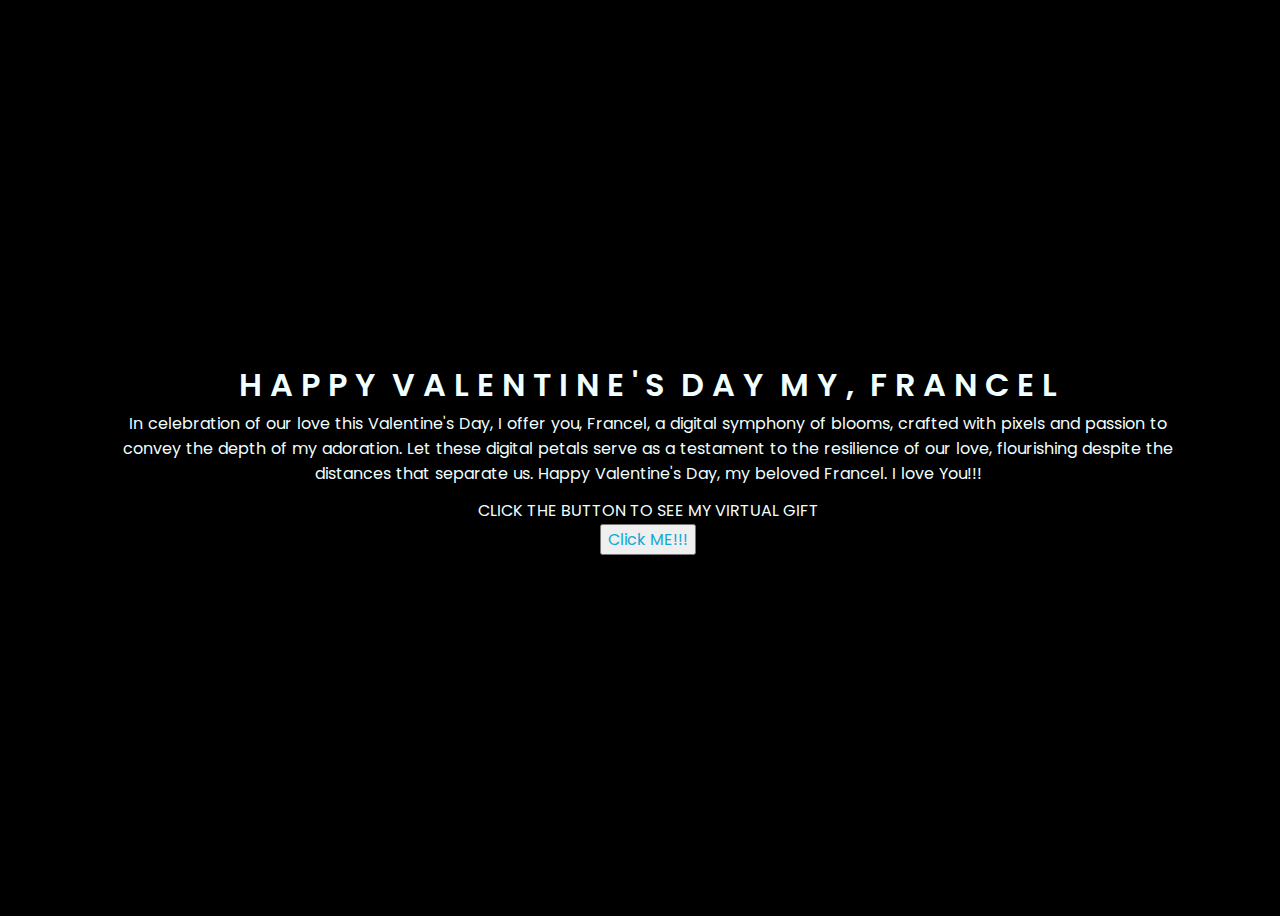
<file: index.html>
<!DOCTYPE html>
<html lang="en">
<head>
    <meta charset="UTF-8">
    <meta http-equiv="X-UA-Compatible" content="IE=edge">
    <meta name="viewport" content="width=device-width, initial-scale=1.0">
    <link rel="stylesheet" href="css/style.css">
    <link rel="icon" href="img/flowers.png" type="image/x-icon">
    <title>Special Gift</title>
</head>
<body>
    <div class="greetings">
        

        <span>H</span>
        <span>A</span>
        <span>P</span>
        <span>P</span>
        <span>Y</span>
        <span>‏‏‎</span>
        <span>V</span>
        <span>A</span>
        <span>L</span>
        <span>E</span>
        <span>N</span>
        <span>T</span>
        <span>I</span>
        <span>N</span>
        <span>E</span>
        <span>'</span>
        <span>S</span>
        <span>‏‏‎</span>
        <span>D</span>
        <span>A</span>
        <span>Y</span>
        <span>‏‏‎</span>
        <span>M</span>
        <span>Y</span>
        <span>,</span>
        <span>‏‏‎</span>
        <span>F</span>
        <span>R</span>
        <span>A</span>
        <span>N</span>
        <span>C</span>
        <span>E</span>
        <span>L</span>
    </div>
    <div class="donzi">
        <span>In celebration of our love this Valentine's Day, I offer you, Francel, a digital symphony of blooms, crafted with pixels and passion to convey the depth of my adoration. Let these digital petals serve as a testament to the resilience of our love, flourishing despite the distances that separate us. Happy Valentine's Day, my beloved Francel. I love You!!!</span>
    </div>
    <div class="description">
        <span>CLICK THE BUTTON TO SEE MY VIRTUAL GIFT </span>
    </div>
    <div class="button">
        <button>
            <a href="flower.html">Click ME!!!</a>
        </button>
        
    </div>
</body>
</html>
</file>
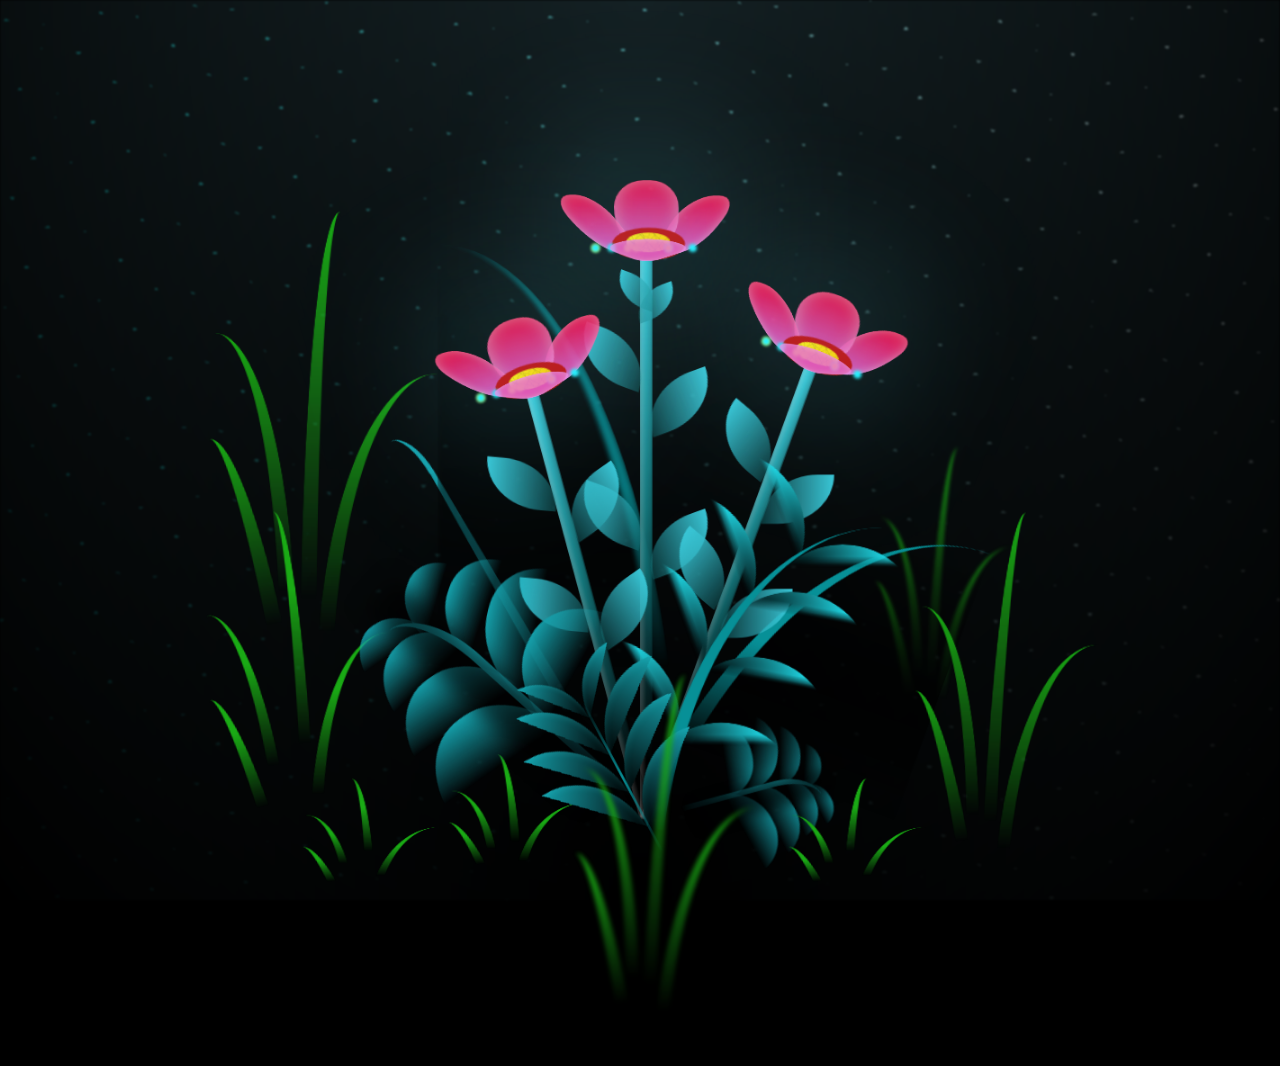
<file: flower.html>
<!DOCTYPE html>
<html lang="en">
<head>
    <meta charset="UTF-8">
    <meta http-equiv="X-UA-Compatible" content="IE=edge">
    <meta name="viewport" content="width=device-width, initial-scale=1.0">
    <link rel="stylesheet" href="css/main.css">
    <link rel="icon" href="img/flowers.png" type="image/x-icon">
    <title>Francel Pretty</title>
</head>
<body class="container">
    <div class="night"></div>
    <div class="flowers">
      <div class="flower flower--1">
        <div class="flower__leafs flower__leafs--1">
          <div class="flower__leaf flower__leaf--1"></div>
          <div class="flower__leaf flower__leaf--2"></div>
          <div class="flower__leaf flower__leaf--3"></div>
          <div class="flower__leaf flower__leaf--4"></div>
          <div class="flower__white-circle"></div>
  
          <div class="flower__light flower__light--1"></div>
          <div class="flower__light flower__light--2"></div>
          <div class="flower__light flower__light--3"></div>
          <div class="flower__light flower__light--4"></div>
          <div class="flower__light flower__light--5"></div>
          <div class="flower__light flower__light--6"></div>
          <div class="flower__light flower__light--7"></div>
          <div class="flower__light flower__light--8"></div>
  
        </div>
        <div class="flower__line">
          <div class="flower__line__leaf flower__line__leaf--1"></div>
          <div class="flower__line__leaf flower__line__leaf--2"></div>
          <div class="flower__line__leaf flower__line__leaf--3"></div>
          <div class="flower__line__leaf flower__line__leaf--4"></div>
          <div class="flower__line__leaf flower__line__leaf--5"></div>
          <div class="flower__line__leaf flower__line__leaf--6"></div>
        </div>
      </div>
  
      <div class="flower flower--2">
        <div class="flower__leafs flower__leafs--2">
          <div class="flower__leaf flower__leaf--1"></div>
          <div class="flower__leaf flower__leaf--2"></div>
          <div class="flower__leaf flower__leaf--3"></div>
          <div class="flower__leaf flower__leaf--4"></div>
          <div class="flower__white-circle"></div>
  
          <div class="flower__light flower__light--1"></div>
          <div class="flower__light flower__light--2"></div>
          <div class="flower__light flower__light--3"></div>
          <div class="flower__light flower__light--4"></div>
          <div class="flower__light flower__light--5"></div>
          <div class="flower__light flower__light--6"></div>
          <div class="flower__light flower__light--7"></div>
          <div class="flower__light flower__light--8"></div>
  
        </div>
        <div class="flower__line">
          <div class="flower__line__leaf flower__line__leaf--1"></div>
          <div class="flower__line__leaf flower__line__leaf--2"></div>
          <div class="flower__line__leaf flower__line__leaf--3"></div>
          <div class="flower__line__leaf flower__line__leaf--4"></div>
        </div>
      </div>
  
      <div class="flower flower--3">
        <div class="flower__leafs flower__leafs--3">
          <div class="flower__leaf flower__leaf--1"></div>
          <div class="flower__leaf flower__leaf--2"></div>
          <div class="flower__leaf flower__leaf--3"></div>
          <div class="flower__leaf flower__leaf--4"></div>
          <div class="flower__white-circle"></div>
  
          <div class="flower__light flower__light--1"></div>
          <div class="flower__light flower__light--2"></div>
          <div class="flower__light flower__light--3"></div>
          <div class="flower__light flower__light--4"></div>
          <div class="flower__light flower__light--5"></div>
          <div class="flower__light flower__light--6"></div>
          <div class="flower__light flower__light--7"></div>
          <div class="flower__light flower__light--8"></div>
  
        </div>
        <div class="flower__line">
          <div class="flower__line__leaf flower__line__leaf--1"></div>
          <div class="flower__line__leaf flower__line__leaf--2"></div>
          <div class="flower__line__leaf flower__line__leaf--3"></div>
          <div class="flower__line__leaf flower__line__leaf--4"></div>
        </div>
      </div>
  
      <div class="grow-ans" style="--d:1.2s">
        <div class="flower__g-long">
          <div class="flower__g-long__top"></div>
          <div class="flower__g-long__bottom"></div>
        </div>
      </div>
  
      <div class="growing-grass">
        <div class="flower__grass flower__grass--1">
          <div class="flower__grass--top"></div>
          <div class="flower__grass--bottom"></div>
          <div class="flower__grass__leaf flower__grass__leaf--1"></div>
          <div class="flower__grass__leaf flower__grass__leaf--2"></div>
          <div class="flower__grass__leaf flower__grass__leaf--3"></div>
          <div class="flower__grass__leaf flower__grass__leaf--4"></div>
          <div class="flower__grass__leaf flower__grass__leaf--5"></div>
          <div class="flower__grass__leaf flower__grass__leaf--6"></div>
          <div class="flower__grass__leaf flower__grass__leaf--7"></div>
          <div class="flower__grass__leaf flower__grass__leaf--8"></div>
          <div class="flower__grass__overlay"></div>
        </div>
      </div>
  
      <div class="growing-grass">
        <div class="flower__grass flower__grass--2">
          <div class="flower__grass--top"></div>
          <div class="flower__grass--bottom"></div>
          <div class="flower__grass__leaf flower__grass__leaf--1"></div>
          <div class="flower__grass__leaf flower__grass__leaf--2"></div>
          <div class="flower__grass__leaf flower__grass__leaf--3"></div>
          <div class="flower__grass__leaf flower__grass__leaf--4"></div>
          <div class="flower__grass__leaf flower__grass__leaf--5"></div>
          <div class="flower__grass__leaf flower__grass__leaf--6"></div>
          <div class="flower__grass__leaf flower__grass__leaf--7"></div>
          <div class="flower__grass__leaf flower__grass__leaf--8"></div>
          <div class="flower__grass__overlay"></div>
        </div>
      </div>
  
      <div class="grow-ans" style="--d:2.4s">
        <div class="flower__g-right flower__g-right--1">
          <div class="leaf"></div>
        </div>
      </div>
  
      <div class="grow-ans" style="--d:2.8s">
        <div class="flower__g-right flower__g-right--2">
          <div class="leaf"></div>
        </div>
      </div>
  
      <div class="grow-ans" style="--d:2.8s">
        <div class="flower__g-front">
          <div class="flower__g-front__leaf-wrapper flower__g-front__leaf-wrapper--1">
            <div class="flower__g-front__leaf"></div>
          </div>
          <div class="flower__g-front__leaf-wrapper flower__g-front__leaf-wrapper--2">
            <div class="flower__g-front__leaf"></div>
          </div>
          <div class="flower__g-front__leaf-wrapper flower__g-front__leaf-wrapper--3">
            <div class="flower__g-front__leaf"></div>
          </div>
          <div class="flower__g-front__leaf-wrapper flower__g-front__leaf-wrapper--4">
            <div class="flower__g-front__leaf"></div>
          </div>
          <div class="flower__g-front__leaf-wrapper flower__g-front__leaf-wrapper--5">
            <div class="flower__g-front__leaf"></div>
          </div>
          <div class="flower__g-front__leaf-wrapper flower__g-front__leaf-wrapper--6">
            <div class="flower__g-front__leaf"></div>
          </div>
          <div class="flower__g-front__leaf-wrapper flower__g-front__leaf-wrapper--7">
            <div class="flower__g-front__leaf"></div>
          </div>
          <div class="flower__g-front__leaf-wrapper flower__g-front__leaf-wrapper--8">
            <div class="flower__g-front__leaf"></div>
          </div>
          <div class="flower__g-front__line"></div>
        </div>
      </div>
  
      <div class="grow-ans" style="--d:3.2s">
        <div class="flower__g-fr">
          <div class="leaf"></div>
          <div class="flower__g-fr__leaf flower__g-fr__leaf--1"></div>
          <div class="flower__g-fr__leaf flower__g-fr__leaf--2"></div>
          <div class="flower__g-fr__leaf flower__g-fr__leaf--3"></div>
          <div class="flower__g-fr__leaf flower__g-fr__leaf--4"></div>
          <div class="flower__g-fr__leaf flower__g-fr__leaf--5"></div>
          <div class="flower__g-fr__leaf flower__g-fr__leaf--6"></div>
          <div class="flower__g-fr__leaf flower__g-fr__leaf--7"></div>
          <div class="flower__g-fr__leaf flower__g-fr__leaf--8"></div>
        </div>
      </div>
  
      <div class="long-g long-g--0">
        <div class="grow-ans" style="--d:3s">
          <div class="leaf leaf--0"></div>
        </div>
        <div class="grow-ans" style="--d:2.2s">
          <div class="leaf leaf--1"></div>
        </div>
        <div class="grow-ans" style="--d:3.4s">
          <div class="leaf leaf--2"></div>
        </div>
        <div class="grow-ans" style="--d:3.6s">
          <div class="leaf leaf--3"></div>
        </div>
      </div>
  
      <div class="long-g long-g--1">
        <div class="grow-ans" style="--d:3.6s">
          <div class="leaf leaf--0"></div>
        </div>
        <div class="grow-ans" style="--d:3.8s">
          <div class="leaf leaf--1"></div>
        </div>
        <div class="grow-ans" style="--d:4s">
          <div class="leaf leaf--2"></div>
        </div>
        <div class="grow-ans" style="--d:4.2s">
          <div class="leaf leaf--3"></div>
        </div>
      </div>
  
      <div class="long-g long-g--2">
        <div class="grow-ans" style="--d:4s">
          <div class="leaf leaf--0"></div>
        </div>
        <div class="grow-ans" style="--d:4.2s">
          <div class="leaf leaf--1"></div>
        </div>
        <div class="grow-ans" style="--d:4.4s">
          <div class="leaf leaf--2"></div>
        </div>
        <div class="grow-ans" style="--d:4.6s">
          <div class="leaf leaf--3"></div>
        </div>
      </div>
  
      <div class="long-g long-g--3">
        <div class="grow-ans" style="--d:4s">
          <div class="leaf leaf--0"></div>
        </div>
        <div class="grow-ans" style="--d:4.2s">
          <div class="leaf leaf--1"></div>
        </div>
        <div class="grow-ans" style="--d:3s">
          <div class="leaf leaf--2"></div>
        </div>
        <div class="grow-ans" style="--d:3.6s">
          <div class="leaf leaf--3"></div>
        </div>
      </div>
  
      <div class="long-g long-g--4">
        <div class="grow-ans" style="--d:4s">
          <div class="leaf leaf--0"></div>
        </div>
        <div class="grow-ans" style="--d:4.2s">
          <div class="leaf leaf--1"></div>
        </div>
        <div class="grow-ans" style="--d:3s">
          <div class="leaf leaf--2"></div>
        </div>
        <div class="grow-ans" style="--d:3.6s">
          <div class="leaf leaf--3"></div>
        </div>
      </div>
  
      <div class="long-g long-g--5">
        <div class="grow-ans" style="--d:4s">
          <div class="leaf leaf--0"></div>
        </div>
        <div class="grow-ans" style="--d:4.2s">
          <div class="leaf leaf--1"></div>
        </div>
        <div class="grow-ans" style="--d:3s">
          <div class="leaf leaf--2"></div>
        </div>
        <div class="grow-ans" style="--d:3.6s">
          <div class="leaf leaf--3"></div>
        </div>
      </div>
  
      <div class="long-g long-g--6">
        <div class="grow-ans" style="--d:4.2s">
          <div class="leaf leaf--0"></div>
        </div>
        <div class="grow-ans" style="--d:4.4s">
          <div class="leaf leaf--1"></div>
        </div>
        <div class="grow-ans" style="--d:4.6s">
          <div class="leaf leaf--2"></div>
        </div>
        <div class="grow-ans" style="--d:4.8s">
          <div class="leaf leaf--3"></div>
        </div>
      </div>
  
      <div class="long-g long-g--7">
        <div class="grow-ans" style="--d:3s">
          <div class="leaf leaf--0"></div>
        </div>
        <div class="grow-ans" style="--d:3.2s">
          <div class="leaf leaf--1"></div>
        </div>
        <div class="grow-ans" style="--d:3.5s">
          <div class="leaf leaf--2"></div>
        </div>
        <div class="grow-ans" style="--d:3.6s">
          <div class="leaf leaf--3"></div>



        </div>
      </div>
    </div>
    <script src="main.js"></script>
  </body>
</html>
</file>
<file: css/style.css>
@import url('https://fonts.googleapis.com/css2?family=Poppins:ital,wght@0,500;1,900&display=swap');
*{
    font-family: 'Poppins',cursive;
}
body{
    color: azure;
    width: 100%;
    height: 100vh;
    display: flex;
    flex-direction: column;
    align-items: center;
    justify-content: center;
    background-color: black;
}
.greetings{
    font-size: 2rem;
    font-weight: 600;
}
.greetings > span{
    animation: glow 4s ease-in-out infinite;
}
@keyframes glow{
    0%, 100%{
        color: #fff;
        text-shadow: 0 0 12px #e288aa, 0 0 50px #923874, 0 0 100px #db00a4;
    }
    40%{
        color: #111;
        text-shadow: none;
    }
}
.greetings > span:nth-child(1){
    animation-delay: .7s ;
}
.greetings > span:nth-child(2){
    animation-delay: .7s ;
}
.greetings > span:nth-child(3){
    animation-delay: .7s ;
}
.greetings > span:nth-child(4){
    animation-delay: .7s;
}
.greetings > span:nth-child(5){
    animation-delay: .7s;
}
.greetings > span:nth-child(6){
    animation-delay: .7s ;
}
.greetings > span:nth-child(7){
    animation-delay: .7s ;
}
.greetings > span:nth-child(8){
    animation-delay: .7s ;
}
.greetings > span:nth-child(9){
    animation-delay: .7s ;
}
.greetings > span:nth-child(10){
    animation-delay: .7s ;
}
.greetings > span:nth-child(11){
    animation-delay: .7s ;
}
.greetings > span:nth-child(12){
    animation-delay: .7s ;
}
.greetings > span:nth-child(13){
    animation-delay: .7s ;
}
.greetings > span:nth-child(14){
    animation-delay: .7s ;
}
.greetings > span:nth-child(15){
    animation-delay: .7s ;
}
.greetings > span:nth-child(16){
    animation-delay: .7s ;
}
.greetings > span:nth-child(17){
    animation-delay: .7s ;
}
.greetings > span:nth-child(18){
    animation-delay: .7s ;
}
.greetings > span:nth-child(19){
    animation-delay: .7s ;
}
.greetings > span:nth-child(20){
    animation-delay: .7s ;
}
.greetings > span:nth-child(21){
    animation-delay: .7s ;
}
.greetings > span:nth-child(22){
    animation-delay: .7s ;
}
.greetings > span:nth-child(23){
    animation-delay: .7s ;
}
.greetings > span:nth-child(24){
    animation-delay: .7s ;
}
.greetings > span:nth-child(25){
    animation-delay: .7s ;
}
.greetings > span:nth-child(26){
    animation-delay: .7s ;
}
.greetings > span:nth-child(27){
    animation-delay: .7s ;
}
.greetings > span:nth-child(28){
    animation-delay: .7s ;
}
.greetings > span:nth-child(29){
    animation-delay: .7s ;
}
.greetings > span:nth-child(30){
    animation-delay: .7s ;
}
.greetings > span:nth-child(31){
    animation-delay: .7s ;
}
.greetings > span:nth-child(32){
    animation-delay: .7s ;
}
.greetings > span:nth-child(33){
    animation-delay: .7s ;
}
.greetings > span:nth-child(34){
    animation-delay: .7s ;
}
.greetings > span:nth-child(35){
    animation-delay: .7s ;
}
.greetings > span:nth-child(36){
    animation-delay: .7s ;
}
.greetings > span:nth-child(37){
    animation-delay: .7s ;
}
.greetings > span:nth-child(38){
    animation-delay: .7s ;
}
.donzi{
    font-size: 1rem;
    text-align: center;
    word-spacing: 1px;
    margin-left: 100px;
    margin-right: 100px;
    margin-top: 2px;
    margin-bottom: 2px;
}
.description{
    font-size: 1rem;
    margin-top: 10px;
    margin-bottom: 1px;
}


.button a{
    text-decoration: none;
    font-size: 1rem;
    color: rgb(18, 168, 214);
}

@media screen and (max-width:574px){
    .greetings{
        display: block;
        font-size: 1.8rem;
        font-weight: 600;
        text-align: center;
    }
    .description{
        font-size: 10px;
    }

    .button a{
        font-size: 20px;
    }
    .button {
      margin: 5px 4px 6px 5px;
    }
}
</file>
<file: css/main.css>
*,
*::after,
*::before {
  padding: 0;
  margin: 0;
  box-sizing: border-box;
}

:root {
  --dark-color: #000;
}

body {
  display: flex;
  align-items: flex-end;
  justify-content: center;
  min-height: 100vh;
  background-color: var(--dark-color);
  overflow: hidden;
  perspective: 1000px;
}

.night {
  position: fixed;
  left: 50%;
  top: 0;
  transform: translateX(-50%);
  width: 100%;
  height: 100%;
  filter: blur(0.1vmin);
  background-image: radial-gradient(ellipse at top, transparent 0%, var(--dark-color)), radial-gradient(ellipse at bottom, var(--dark-color), rgba(145, 233, 255, 0.2)), repeating-linear-gradient(220deg, rgb(0, 0, 0) 0px, rgb(0, 0, 0) 19px, transparent 19px, transparent 22px), repeating-linear-gradient(189deg, rgb(0, 0, 0) 0px, rgb(0, 0, 0) 19px, transparent 19px, transparent 22px), repeating-linear-gradient(148deg, rgb(0, 0, 0) 0px, rgb(0, 0, 0) 19px, transparent 19px, transparent 22px), linear-gradient(90deg, rgb(0, 255, 250), rgb(240, 240, 240));
}

.flowers {
  position: relative;
  transform: scale(0.9);
}

.flower {
  position: absolute;
  bottom: 10vmin;
  transform-origin: bottom center;
  z-index: 10;
  --fl-speed: 0.3s;
}
.flower--1 {
  -webkit-animation: moving-flower-1 4s linear infinite;
          animation: moving-flower-1 4s linear infinite;
}
.flower--1 .flower__line {
  height: 70vmin;
  -webkit-animation-delay: 0.3s;
          animation-delay: 0.3s;
}
.flower--1 .flower__line__leaf--1 {
  -webkit-animation: blooming-leaf-right var(--fl-speed) 1.6s backwards;
          animation: blooming-leaf-right var(--fl-speed) 1.6s backwards;
}
.flower--1 .flower__line__leaf--2 {
  -webkit-animation: blooming-leaf-right var(--fl-speed) 1.4s backwards;
          animation: blooming-leaf-right var(--fl-speed) 1.4s backwards;
}
.flower--1 .flower__line__leaf--3 {
  -webkit-animation: blooming-leaf-left var(--fl-speed) 1.2s backwards;
          animation: blooming-leaf-left var(--fl-speed) 1.2s backwards;
}
.flower--1 .flower__line__leaf--4 {
  -webkit-animation: blooming-leaf-left var(--fl-speed) 1s backwards;
          animation: blooming-leaf-left var(--fl-speed) 1s backwards;
}
.flower--1 .flower__line__leaf--5 {
  -webkit-animation: blooming-leaf-right var(--fl-speed) 1.8s backwards;
          animation: blooming-leaf-right var(--fl-speed) 1.8s backwards;
}
.flower--1 .flower__line__leaf--6 {
  -webkit-animation: blooming-leaf-left var(--fl-speed) 2s backwards;
          animation: blooming-leaf-left var(--fl-speed) 2s backwards;
}
.flower--2 {
  left: 50%;
  transform: rotate(20deg);
  -webkit-animation: moving-flower-2 4s linear infinite;
          animation: moving-flower-2 4s linear infinite;
}
.flower--2 .flower__line {
  height: 60vmin;
  -webkit-animation-delay: 0.6s;
          animation-delay: 0.6s;
}
.flower--2 .flower__line__leaf--1 {
  -webkit-animation: blooming-leaf-right var(--fl-speed) 1.9s backwards;
          animation: blooming-leaf-right var(--fl-speed) 1.9s backwards;
}
.flower--2 .flower__line__leaf--2 {
  -webkit-animation: blooming-leaf-right var(--fl-speed) 1.7s backwards;
          animation: blooming-leaf-right var(--fl-speed) 1.7s backwards;
}
.flower--2 .flower__line__leaf--3 {
  -webkit-animation: blooming-leaf-left var(--fl-speed) 1.5s backwards;
          animation: blooming-leaf-left var(--fl-speed) 1.5s backwards;
}
.flower--2 .flower__line__leaf--4 {
  -webkit-animation: blooming-leaf-left var(--fl-speed) 1.3s backwards;
          animation: blooming-leaf-left var(--fl-speed) 1.3s backwards;
}
.flower--3 {
  left: 50%;
  transform: rotate(-15deg);
  -webkit-animation: moving-flower-3 4s linear infinite;
          animation: moving-flower-3 4s linear infinite;
}
.flower--3 .flower__line {
  -webkit-animation-delay: 0.9s;
          animation-delay: 0.9s;
}
.flower--3 .flower__line__leaf--1 {
  -webkit-animation: blooming-leaf-right var(--fl-speed) 2.5s backwards;
          animation: blooming-leaf-right var(--fl-speed) 2.5s backwards;
}
.flower--3 .flower__line__leaf--2 {
  -webkit-animation: blooming-leaf-right var(--fl-speed) 2.3s backwards;
          animation: blooming-leaf-right var(--fl-speed) 2.3s backwards;
}
.flower--3 .flower__line__leaf--3 {
  -webkit-animation: blooming-leaf-left var(--fl-speed) 2.1s backwards;
          animation: blooming-leaf-left var(--fl-speed) 2.1s backwards;
}
.flower--3 .flower__line__leaf--4 {
  -webkit-animation: blooming-leaf-left var(--fl-speed) 1.9s backwards;
          animation: blooming-leaf-left var(--fl-speed) 1.9s backwards;
}
.flower__leafs {
  position: relative;
  -webkit-animation: blooming-flower 2s backwards;
          animation: blooming-flower 2s backwards;
}
.flower__leafs--1 {
  -webkit-animation-delay: 1.1s;
          animation-delay: 1.1s;
}
.flower__leafs--2 {
  -webkit-animation-delay: 1.4s;
          animation-delay: 1.4s;
}
.flower__leafs--3 {
  -webkit-animation-delay: 1.7s;
          animation-delay: 1.7s;
}
.flower__leafs::after {
  content: "";
  position: absolute;
  left: 0;
  top: 0;
  transform: translate(-50%, -100%);
  width: 8vmin;
  height: 8vmin;
  background-color: #6bf0ff;
  filter: blur(10vmin);
}
.flower__leaf {
  position: absolute;
  bottom: 0;
  left: 50%;
  width: 8vmin;
  height: 11vmin;
  border-radius: 51% 49% 47% 53%/44% 45% 55% 69%;
  background-color: #78e7d1;
  background-image: linear-gradient(to top, #e666db, #ff0141);
  transform-origin: bottom center;
  opacity: 0.9;
  box-shadow: inset 0 0 2vmin rgba(255, 255, 255, 0.5);
}
.flower__leaf--1 {
  transform: translate(-10%, 1%) rotateY(40deg) rotateX(-50deg);
}
.flower__leaf--2 {
  transform: translate(-50%, -4%) rotateX(40deg);
}
.flower__leaf--3 {
  transform: translate(-90%, 0%) rotateY(45deg) rotateX(50deg);
}
.flower__leaf--4 {
  width: 8vmin;
  height: 8vmin;
  transform-origin: bottom left;
  border-radius: 4vmin 10vmin 4vmin 4vmin;
  transform: translate(0%, 18%) rotateX(70deg) rotate(-43deg);
  background-image: linear-gradient(to top, #e666db, #e666db);
  z-index: 1;
  opacity: 0.8;
}
.flower__white-circle {
  position: absolute;
  left: -3.5vmin;
  top: -3vmin;
  width: 9vmin;
  height: 4vmin;
  border-radius: 50%;
  background-color: #c20a0a;
}
.flower__white-circle::after {
  content: "";
  position: absolute;
  left: 50%;
  top: 45%;
  transform: translate(-50%, -50%);
  width: 60%;
  height: 60%;
  border-radius: inherit;
  background-image: repeating-linear-gradient(135deg, rgba(0, 0, 0, 0.03) 0px, rgba(0, 0, 0, 0.03) 1px, transparent 1px, transparent 12px), repeating-linear-gradient(45deg, rgba(0, 0, 0, 0.03) 0px, rgba(0, 0, 0, 0.03) 1px, transparent 1px, transparent 12px), repeating-linear-gradient(67.5deg, rgba(0, 0, 0, 0.03) 0px, rgba(0, 0, 0, 0.03) 1px, transparent 1px, transparent 12px), repeating-linear-gradient(135deg, rgba(0, 0, 0, 0.03) 0px, rgba(0, 0, 0, 0.03) 1px, transparent 1px, transparent 12px), repeating-linear-gradient(45deg, rgba(0, 0, 0, 0.03) 0px, rgba(0, 0, 0, 0.03) 1px, transparent 1px, transparent 12px), repeating-linear-gradient(112.5deg, rgba(0, 0, 0, 0.03) 0px, rgba(0, 0, 0, 0.03) 1px, transparent 1px, transparent 12px), repeating-linear-gradient(112.5deg, rgba(0, 0, 0, 0.03) 0px, rgba(0, 0, 0, 0.03) 1px, transparent 1px, transparent 12px), repeating-linear-gradient(45deg, rgba(0, 0, 0, 0.03) 0px, rgba(0, 0, 0, 0.03) 1px, transparent 1px, transparent 12px), repeating-linear-gradient(22.5deg, rgba(0, 0, 0, 0.03) 0px, rgba(0, 0, 0, 0.03) 1px, transparent 1px, transparent 12px), repeating-linear-gradient(45deg, rgba(0, 0, 0, 0.03) 0px, rgba(0, 0, 0, 0.03) 1px, transparent 1px, transparent 12px), repeating-linear-gradient(22.5deg, rgba(0, 0, 0, 0.03) 0px, rgba(0, 0, 0, 0.03) 1px, transparent 1px, transparent 12px), repeating-linear-gradient(135deg, rgba(0, 0, 0, 0.03) 0px, rgba(0, 0, 0, 0.03) 1px, transparent 1px, transparent 12px), repeating-linear-gradient(157.5deg, rgba(0, 0, 0, 0.03) 0px, rgba(0, 0, 0, 0.03) 1px, transparent 1px, transparent 12px), repeating-linear-gradient(67.5deg, rgba(0, 0, 0, 0.03) 0px, rgba(0, 0, 0, 0.03) 1px, transparent 1px, transparent 12px), repeating-linear-gradient(67.5deg, rgba(0, 0, 0, 0.03) 0px, rgba(0, 0, 0, 0.03) 1px, transparent 1px, transparent 12px), linear-gradient(90deg, rgb(255, 235, 18), rgb(255, 206, 0));
}
.flower__line {
  height: 55vmin;
  width: 1.5vmin;
  background-image: linear-gradient(to left, rgba(0, 0, 0, 0.2), transparent, rgba(255, 255, 255, 0.2)), linear-gradient(to top, transparent 10%, #14757a, #39c6d6);
  box-shadow: inset 0 0 2px rgba(0, 0, 0, 0.5);
  -webkit-animation: grow-flower-tree 4s backwards;
          animation: grow-flower-tree 4s backwards;
}
.flower__line__leaf {
  --w: 7vmin;
  --h: calc(var(--w) + 2vmin);
  position: absolute;
  top: 20%;
  left: 90%;
  width: var(--w);
  height: var(--h);
  border-top-right-radius: var(--h);
  border-bottom-left-radius: var(--h);
  background-image: linear-gradient(to top, rgba(20, 117, 122, 0.4), #39c6d6);
}
.flower__line__leaf--1 {
  transform: rotate(70deg) rotateY(30deg);
}
.flower__line__leaf--2 {
  top: 45%;
  transform: rotate(70deg) rotateY(30deg);
}
.flower__line__leaf--3, .flower__line__leaf--4, .flower__line__leaf--6 {
  border-top-right-radius: 0;
  border-bottom-left-radius: 0;
  border-top-left-radius: var(--h);
  border-bottom-right-radius: var(--h);
  left: -460%;
  top: 12%;
  transform: rotate(-70deg) rotateY(30deg);
}
.flower__line__leaf--4 {
  top: 40%;
}
.flower__line__leaf--5 {
  top: 0;
  transform-origin: left;
  transform: rotate(70deg) rotateY(30deg) scale(0.6);
}
.flower__line__leaf--6 {
  top: -2%;
  left: -450%;
  transform-origin: right;
  transform: rotate(-70deg) rotateY(30deg) scale(0.6);
}
.flower__light {
  position: absolute;
  bottom: 0vmin;
  width: 1vmin;
  height: 1vmin;
  background-color: rgb(255, 251, 0);
  border-radius: 50%;
  filter: blur(0.2vmin);
  -webkit-animation: light-ans 4s linear infinite backwards;
          animation: light-ans 4s linear infinite backwards;
}
.flower__light:nth-child(odd) {
  background-color: #23f0ff;
}
.flower__light--1 {
  left: -2vmin;
  -webkit-animation-delay: 1s;
          animation-delay: 1s;
}
.flower__light--2 {
  left: 3vmin;
  -webkit-animation-delay: 0.5s;
          animation-delay: 0.5s;
}
.flower__light--3 {
  left: -6vmin;
  -webkit-animation-delay: 0.3s;
          animation-delay: 0.3s;
}
.flower__light--4 {
  left: 6vmin;
  -webkit-animation-delay: 0.9s;
          animation-delay: 0.9s;
}
.flower__light--5 {
  left: -1vmin;
  -webkit-animation-delay: 1.5s;
          animation-delay: 1.5s;
}
.flower__light--6 {
  left: -4vmin;
  -webkit-animation-delay: 3s;
          animation-delay: 3s;
}
.flower__light--7 {
  left: 3vmin;
  -webkit-animation-delay: 2s;
          animation-delay: 2s;
}
.flower__light--8 {
  left: -6vmin;
  -webkit-animation-delay: 3.5s;
          animation-delay: 3.5s;
}
.flower__grass {
  --c: #159faa;
  --line-w: 1.5vmin;
  position: absolute;
  bottom: 12vmin;
  left: -7vmin;
  display: flex;
  flex-direction: column;
  align-items: flex-end;
  z-index: 20;
  transform-origin: bottom center;
  transform: rotate(-48deg) rotateY(40deg);
}
.flower__grass--1 {
  -webkit-animation: moving-grass 2s linear infinite;
          animation: moving-grass 2s linear infinite;
}
.flower__grass--2 {
  left: 2vmin;
  bottom: 10vmin;
  transform: scale(0.5) rotate(75deg) rotateX(10deg) rotateY(-200deg);
  opacity: 0.8;
  z-index: 0;
  -webkit-animation: moving-grass--2 1.5s linear infinite;
          animation: moving-grass--2 1.5s linear infinite;
}
.flower__grass--top {
  width: 7vmin;
  height: 10vmin;
  border-top-right-radius: 100%;
  border-right: var(--line-w) solid var(--c);
  transform-origin: bottom center;
  transform: rotate(-2deg);
}
.flower__grass--bottom {
  margin-top: -2px;
  width: var(--line-w);
  height: 25vmin;
  background-image: linear-gradient(to top, transparent, var(--c));
}
.flower__grass__leaf {
  --size: 10vmin;
  position: absolute;
  width: calc(var(--size) * 2.1);
  height: var(--size);
  border-top-left-radius: var(--size);
  border-top-right-radius: var(--size);
  background-image: linear-gradient(to top, transparent, transparent 30%, var(--c));
  z-index: 100;
}
.flower__grass__leaf--1 {
  top: -6%;
  left: 30%;
  --size: 6vmin;
  transform: rotate(-20deg);
  -webkit-animation: growing-grass-ans--1 2s 2.6s backwards;
          animation: growing-grass-ans--1 2s 2.6s backwards;
}
@-webkit-keyframes growing-grass-ans--1 {
  0% {
    transform-origin: bottom left;
    transform: rotate(-20deg) scale(0);
  }
}
@keyframes growing-grass-ans--1 {
  0% {
    transform-origin: bottom left;
    transform: rotate(-20deg) scale(0);
  }
}
.flower__grass__leaf--2 {
  top: -5%;
  left: -110%;
  --size: 6vmin;
  transform: rotate(10deg);
  -webkit-animation: growing-grass-ans--2 2s 2.4s linear backwards;
          animation: growing-grass-ans--2 2s 2.4s linear backwards;
}
@-webkit-keyframes growing-grass-ans--2 {
  0% {
    transform-origin: bottom right;
    transform: rotate(10deg) scale(0);
  }
}
@keyframes growing-grass-ans--2 {
  0% {
    transform-origin: bottom right;
    transform: rotate(10deg) scale(0);
  }
}
.flower__grass__leaf--3 {
  top: 5%;
  left: 60%;
  --size: 8vmin;
  transform: rotate(-18deg) rotateX(-20deg);
  -webkit-animation: growing-grass-ans--3 2s 2.2s linear backwards;
          animation: growing-grass-ans--3 2s 2.2s linear backwards;
}
@-webkit-keyframes growing-grass-ans--3 {
  0% {
    transform-origin: bottom left;
    transform: rotate(-18deg) rotateX(-20deg) scale(0);
  }
}
@keyframes growing-grass-ans--3 {
  0% {
    transform-origin: bottom left;
    transform: rotate(-18deg) rotateX(-20deg) scale(0);
  }
}
.flower__grass__leaf--4 {
  top: 6%;
  left: -135%;
  --size: 8vmin;
  transform: rotate(2deg);
  -webkit-animation: growing-grass-ans--4 2s 2s linear backwards;
          animation: growing-grass-ans--4 2s 2s linear backwards;
}
@-webkit-keyframes growing-grass-ans--4 {
  0% {
    transform-origin: bottom right;
    transform: rotate(2deg) scale(0);
  }
}
@keyframes growing-grass-ans--4 {
  0% {
    transform-origin: bottom right;
    transform: rotate(2deg) scale(0);
  }
}
.flower__grass__leaf--5 {
  top: 20%;
  left: 60%;
  --size: 10vmin;
  transform: rotate(-24deg) rotateX(-20deg);
  -webkit-animation: growing-grass-ans--5 2s 1.8s linear backwards;
          animation: growing-grass-ans--5 2s 1.8s linear backwards;
}
@-webkit-keyframes growing-grass-ans--5 {
  0% {
    transform-origin: bottom left;
    transform: rotate(-24deg) rotateX(-20deg) scale(0);
  }
}
@keyframes growing-grass-ans--5 {
  0% {
    transform-origin: bottom left;
    transform: rotate(-24deg) rotateX(-20deg) scale(0);
  }
}
.flower__grass__leaf--6 {
  top: 22%;
  left: -180%;
  --size: 10vmin;
  transform: rotate(10deg);
  -webkit-animation: growing-grass-ans--6 2s 1.6s linear backwards;
          animation: growing-grass-ans--6 2s 1.6s linear backwards;
}
@-webkit-keyframes growing-grass-ans--6 {
  0% {
    transform-origin: bottom right;
    transform: rotate(10deg) scale(0);
  }
}
@keyframes growing-grass-ans--6 {
  0% {
    transform-origin: bottom right;
    transform: rotate(10deg) scale(0);
  }
}
.flower__grass__leaf--7 {
  top: 39%;
  left: 70%;
  --size: 10vmin;
  transform: rotate(-10deg);
  -webkit-animation: growing-grass-ans--7 2s 1.4s linear backwards;
          animation: growing-grass-ans--7 2s 1.4s linear backwards;
}
@-webkit-keyframes growing-grass-ans--7 {
  0% {
    transform-origin: bottom left;
    transform: rotate(-10deg) scale(0);
  }
}
@keyframes growing-grass-ans--7 {
  0% {
    transform-origin: bottom left;
    transform: rotate(-10deg) scale(0);
  }
}
.flower__grass__leaf--8 {
  top: 40%;
  left: -215%;
  --size: 11vmin;
  transform: rotate(10deg);
  -webkit-animation: growing-grass-ans--8 2s 1.2s linear backwards;
          animation: growing-grass-ans--8 2s 1.2s linear backwards;
}
@-webkit-keyframes growing-grass-ans--8 {
  0% {
    transform-origin: bottom right;
    transform: rotate(10deg) scale(0);
  }
}
@keyframes growing-grass-ans--8 {
  0% {
    transform-origin: bottom right;
    transform: rotate(10deg) scale(0);
  }
}
.flower__grass__overlay {
  position: absolute;
  top: -10%;
  right: 0%;
  width: 100%;
  height: 100%;
  background-color: rgba(0, 0, 0, 0.6);
  filter: blur(1.5vmin);
  z-index: 100;
}
.flower__g-long {
  --w: 2vmin;
  --h: 6vmin;
  --c: #159faa;
  position: absolute;
  bottom: 10vmin;
  left: -3vmin;
  transform-origin: bottom center;
  transform: rotate(-30deg) rotateY(-20deg);
  display: flex;
  flex-direction: column;
  align-items: flex-end;
  -webkit-animation: flower-g-long-ans 3s linear infinite;
          animation: flower-g-long-ans 3s linear infinite;
}
@-webkit-keyframes flower-g-long-ans {
  0%, 100% {
    transform: rotate(-30deg) rotateY(-20deg);
  }
  50% {
    transform: rotate(-32deg) rotateY(-20deg);
  }
}
@keyframes flower-g-long-ans {
  0%, 100% {
    transform: rotate(-30deg) rotateY(-20deg);
  }
  50% {
    transform: rotate(-32deg) rotateY(-20deg);
  }
}
.flower__g-long__top {
  top: calc(var(--h) * -1);
  width: calc(var(--w) + 1vmin);
  height: var(--h);
  border-top-right-radius: 100%;
  border-right: 0.7vmin solid var(--c);
  transform: translate(-0.7vmin, 1vmin);
}
.flower__g-long__bottom {
  width: var(--w);
  height: 50vmin;
  transform-origin: bottom center;
  background-image: linear-gradient(to top, transparent 30%, var(--c));
  box-shadow: inset 0 0 2px rgba(0, 0, 0, 0.5);
  -webkit-clip-path: polygon(35% 0, 65% 1%, 100% 100%, 0% 100%);
          clip-path: polygon(35% 0, 65% 1%, 100% 100%, 0% 100%);
}
.flower__g-right {
  position: absolute;
  bottom: 6vmin;
  left: -2vmin;
  transform-origin: bottom left;
  transform: rotate(20deg);
}
.flower__g-right .leaf {
  width: 30vmin;
  height: 50vmin;
  border-top-left-radius: 100%;
  border-left: 2vmin solid #079097;
  background-image: linear-gradient(to bottom, transparent, var(--dark-color) 60%);
  -webkit-mask-image: linear-gradient(to top, transparent 30%, #079097 60%);
}
.flower__g-right--1 {
  -webkit-animation: flower-g-right-ans 2.5s linear infinite;
          animation: flower-g-right-ans 2.5s linear infinite;
}
.flower__g-right--2 {
  left: 5vmin;
  transform: rotateY(-180deg);
  -webkit-animation: flower-g-right-ans--2 3s linear infinite;
          animation: flower-g-right-ans--2 3s linear infinite;
}
.flower__g-right--2 .leaf {
  height: 75vmin;
  filter: blur(0.3vmin);
  opacity: 0.8;
}
@-webkit-keyframes flower-g-right-ans {
  0%, 100% {
    transform: rotate(20deg);
  }
  50% {
    transform: rotate(24deg) rotateX(-20deg);
  }
}
@keyframes flower-g-right-ans {
  0%, 100% {
    transform: rotate(20deg);
  }
  50% {
    transform: rotate(24deg) rotateX(-20deg);
  }
}
@-webkit-keyframes flower-g-right-ans--2 {
  0%, 100% {
    transform: rotateY(-180deg) rotate(0deg) rotateX(-20deg);
  }
  50% {
    transform: rotateY(-180deg) rotate(6deg) rotateX(-20deg);
  }
}
@keyframes flower-g-right-ans--2 {
  0%, 100% {
    transform: rotateY(-180deg) rotate(0deg) rotateX(-20deg);
  }
  50% {
    transform: rotateY(-180deg) rotate(6deg) rotateX(-20deg);
  }
}
.flower__g-front {
  position: absolute;
  bottom: 6vmin;
  left: 2.5vmin;
  z-index: 100;
  transform-origin: bottom center;
  transform: rotate(-28deg) rotateY(30deg) scale(1.04);
  -webkit-animation: flower__g-front-ans 2s linear infinite;
          animation: flower__g-front-ans 2s linear infinite;
}
@-webkit-keyframes flower__g-front-ans {
  0%, 100% {
    transform: rotate(-28deg) rotateY(30deg) scale(1.04);
  }
  50% {
    transform: rotate(-35deg) rotateY(40deg) scale(1.04);
  }
}
@keyframes flower__g-front-ans {
  0%, 100% {
    transform: rotate(-28deg) rotateY(30deg) scale(1.04);
  }
  50% {
    transform: rotate(-35deg) rotateY(40deg) scale(1.04);
  }
}
.flower__g-front__line {
  width: 0.3vmin;
  height: 20vmin;
  background-image: linear-gradient(to top, transparent, #079097, transparent 100%);
  position: relative;
}
.flower__g-front__leaf-wrapper {
  position: absolute;
  top: 0;
  left: 0;
  transform-origin: bottom left;
  transform: rotate(10deg);
}
.flower__g-front__leaf-wrapper:nth-child(even) {
  left: 0vmin;
  transform: rotateY(-180deg) rotate(5deg);
  -webkit-animation: flower__g-front__leaf-left-ans 1s ease-in backwards;
          animation: flower__g-front__leaf-left-ans 1s ease-in backwards;
}
.flower__g-front__leaf-wrapper:nth-child(odd) {
  -webkit-animation: flower__g-front__leaf-ans 1s ease-in backwards;
          animation: flower__g-front__leaf-ans 1s ease-in backwards;
}
.flower__g-front__leaf-wrapper--1 {
  top: -8vmin;
  transform: scale(0.7);
  -webkit-animation: flower__g-front__leaf-ans 1s 5.5s ease-in backwards !important;
          animation: flower__g-front__leaf-ans 1s 5.5s ease-in backwards !important;
}
.flower__g-front__leaf-wrapper--2 {
  top: -8vmin;
  transform: rotateY(-180deg) scale(0.7) !important;
  -webkit-animation: flower__g-front__leaf-left-ans-2 1s 4.6s ease-in backwards !important;
          animation: flower__g-front__leaf-left-ans-2 1s 4.6s ease-in backwards !important;
}
.flower__g-front__leaf-wrapper--3 {
  top: -3vmin;
  -webkit-animation: flower__g-front__leaf-ans 1s 4.6s ease-in backwards;
          animation: flower__g-front__leaf-ans 1s 4.6s ease-in backwards;
}
.flower__g-front__leaf-wrapper--4 {
  top: -3vmin;
  transform: rotateY(-180deg) scale(0.9) !important;
  -webkit-animation: flower__g-front__leaf-left-ans-2 1s 4.6s ease-in backwards !important;
          animation: flower__g-front__leaf-left-ans-2 1s 4.6s ease-in backwards !important;
}
@-webkit-keyframes flower__g-front__leaf-left-ans-2 {
  0% {
    transform: rotateY(-180deg) scale(0);
  }
}
@keyframes flower__g-front__leaf-left-ans-2 {
  0% {
    transform: rotateY(-180deg) scale(0);
  }
}
.flower__g-front__leaf-wrapper--5, .flower__g-front__leaf-wrapper--6 {
  top: 2vmin;
}
.flower__g-front__leaf-wrapper--7, .flower__g-front__leaf-wrapper--8 {
  top: 6.5vmin;
}
.flower__g-front__leaf-wrapper--2 {
  -webkit-animation-delay: 5.2s !important;
          animation-delay: 5.2s !important;
}
.flower__g-front__leaf-wrapper--3 {
  -webkit-animation-delay: 4.9s !important;
          animation-delay: 4.9s !important;
}
.flower__g-front__leaf-wrapper--5 {
  -webkit-animation-delay: 4.3s !important;
          animation-delay: 4.3s !important;
}
.flower__g-front__leaf-wrapper--6 {
  -webkit-animation-delay: 4.1s !important;
          animation-delay: 4.1s !important;
}
.flower__g-front__leaf-wrapper--7 {
  -webkit-animation-delay: 3.8s !important;
          animation-delay: 3.8s !important;
}
.flower__g-front__leaf-wrapper--8 {
  -webkit-animation-delay: 3.5s !important;
          animation-delay: 3.5s !important;
}
@-webkit-keyframes flower__g-front__leaf-ans {
  0% {
    transform: rotate(10deg) scale(0);
  }
}
@keyframes flower__g-front__leaf-ans {
  0% {
    transform: rotate(10deg) scale(0);
  }
}
@-webkit-keyframes flower__g-front__leaf-left-ans {
  0% {
    transform: rotateY(-180deg) rotate(5deg) scale(0);
  }
}
@keyframes flower__g-front__leaf-left-ans {
  0% {
    transform: rotateY(-180deg) rotate(5deg) scale(0);
  }
}
.flower__g-front__leaf {
  width: 10vmin;
  height: 10vmin;
  border-radius: 100% 0% 0% 100%/100% 100% 0% 0%;
  box-shadow: inset 0 2px 1vmin hsla(184deg, 97%, 58%, 0.2);
  background-image: linear-gradient(to bottom left, transparent, var(--dark-color)), linear-gradient(to bottom right, #159faa 50%, transparent 50%, transparent);
  -webkit-mask-image: linear-gradient(to bottom right, #159faa 50%, transparent 50%, transparent);
  mask-image: linear-gradient(to bottom right, #159faa 50%, transparent 50%, transparent);
}
.flower__g-fr {
  position: absolute;
  bottom: -4vmin;
  left: vmin;
  transform-origin: bottom left;
  z-index: 10;
  -webkit-animation: flower__g-fr-ans 2s linear infinite;
          animation: flower__g-fr-ans 2s linear infinite;
}
@-webkit-keyframes flower__g-fr-ans {
  0%, 100% {
    transform: rotate(2deg);
  }
  50% {
    transform: rotate(4deg);
  }
}
@keyframes flower__g-fr-ans {
  0%, 100% {
    transform: rotate(2deg);
  }
  50% {
    transform: rotate(4deg);
  }
}
.flower__g-fr .leaf {
  width: 30vmin;
  height: 50vmin;
  border-top-left-radius: 100%;
  border-left: 2vmin solid #079097;
  -webkit-mask-image: linear-gradient(to top, transparent 25%, #079097 50%);
  position: relative;
  z-index: 1;
}
.flower__g-fr__leaf {
  position: absolute;
  top: 0;
  left: 0;
  width: 10vmin;
  height: 10vmin;
  border-radius: 100% 0% 0% 100%/100% 100% 0% 0%;
  box-shadow: inset 0 2px 1vmin hsla(184deg, 97%, 58%, 0.2);
  background-image: linear-gradient(to bottom left, transparent, var(--dark-color) 98%), linear-gradient(to bottom right, #23f0ff 45%, transparent 50%, transparent);
  -webkit-mask-image: linear-gradient(135deg, #159faa 40%, transparent 50%, transparent);
}
.flower__g-fr__leaf--1 {
  left: 20vmin;
  transform: rotate(45deg);
  -webkit-animation: flower__g-fr-leaft-ans-1 0.5s 5.2s linear backwards;
          animation: flower__g-fr-leaft-ans-1 0.5s 5.2s linear backwards;
}
@-webkit-keyframes flower__g-fr-leaft-ans-1 {
  0% {
    transform-origin: left;
    transform: rotate(45deg) scale(0);
  }
}
@keyframes flower__g-fr-leaft-ans-1 {
  0% {
    transform-origin: left;
    transform: rotate(45deg) scale(0);
  }
}
.flower__g-fr__leaf--2 {
  left: 12vmin;
  top: -7vmin;
  transform: rotate(25deg) rotateY(-180deg);
  -webkit-animation: flower__g-fr-leaft-ans-6 0.5s 5s linear backwards;
          animation: flower__g-fr-leaft-ans-6 0.5s 5s linear backwards;
}
.flower__g-fr__leaf--3 {
  left: 15vmin;
  top: 6vmin;
  transform: rotate(55deg);
  -webkit-animation: flower__g-fr-leaft-ans-5 0.5s 4.8s linear backwards;
          animation: flower__g-fr-leaft-ans-5 0.5s 4.8s linear backwards;
}
.flower__g-fr__leaf--4 {
  left: 6vmin;
  top: -2vmin;
  transform: rotate(25deg) rotateY(-180deg);
  -webkit-animation: flower__g-fr-leaft-ans-6 0.5s 4.6s linear backwards;
          animation: flower__g-fr-leaft-ans-6 0.5s 4.6s linear backwards;
}
.flower__g-fr__leaf--5 {
  left: 10vmin;
  top: 14vmin;
  transform: rotate(55deg);
  -webkit-animation: flower__g-fr-leaft-ans-5 0.5s 4.4s linear backwards;
          animation: flower__g-fr-leaft-ans-5 0.5s 4.4s linear backwards;
}
@-webkit-keyframes flower__g-fr-leaft-ans-5 {
  0% {
    transform-origin: left;
    transform: rotate(55deg) scale(0);
  }
}
@keyframes flower__g-fr-leaft-ans-5 {
  0% {
    transform-origin: left;
    transform: rotate(55deg) scale(0);
  }
}
.flower__g-fr__leaf--6 {
  left: 0vmin;
  top: 6vmin;
  transform: rotate(25deg) rotateY(-180deg);
  -webkit-animation: flower__g-fr-leaft-ans-6 0.5s 4.2s linear backwards;
          animation: flower__g-fr-leaft-ans-6 0.5s 4.2s linear backwards;
}
@-webkit-keyframes flower__g-fr-leaft-ans-6 {
  0% {
    transform-origin: right;
    transform: rotate(25deg) rotateY(-180deg) scale(0);
  }
}
@keyframes flower__g-fr-leaft-ans-6 {
  0% {
    transform-origin: right;
    transform: rotate(25deg) rotateY(-180deg) scale(0);
  }
}
.flower__g-fr__leaf--7 {
  left: 5vmin;
  top: 22vmin;
  transform: rotate(45deg);
  -webkit-animation: flower__g-fr-leaft-ans-7 0.5s 4s linear backwards;
          animation: flower__g-fr-leaft-ans-7 0.5s 4s linear backwards;
}
@-webkit-keyframes flower__g-fr-leaft-ans-7 {
  0% {
    transform-origin: left;
    transform: rotate(45deg) scale(0);
  }
}
@keyframes flower__g-fr-leaft-ans-7 {
  0% {
    transform-origin: left;
    transform: rotate(45deg) scale(0);
  }
}
.flower__g-fr__leaf--8 {
  left: -4vmin;
  top: 15vmin;
  transform: rotate(15deg) rotateY(-180deg);
  -webkit-animation: flower__g-fr-leaft-ans-8 0.5s 3.8s linear backwards;
          animation: flower__g-fr-leaft-ans-8 0.5s 3.8s linear backwards;
}
@-webkit-keyframes flower__g-fr-leaft-ans-8 {
  0% {
    transform-origin: right;
    transform: rotate(15deg) rotateY(-180deg) scale(0);
  }
}
@keyframes flower__g-fr-leaft-ans-8 {
  0% {
    transform-origin: right;
    transform: rotate(15deg) rotateY(-180deg) scale(0);
  }
}

.long-g {
  position: absolute;
  bottom: 25vmin;
  left: -42vmin;
  transform-origin: bottom left;
}
.long-g--1 {
  bottom: 0vmin;
  transform: scale(0.8) rotate(-5deg);
}
.long-g--1 .leaf {
  -webkit-mask-image: linear-gradient(to top, transparent 40%, #079097 80%) !important;
}
.long-g--1 .leaf--1 {
  --w: 5vmin;
  --h: 60vmin;
  left: -2vmin;
  transform: rotate(3deg) rotateY(-180deg);
}
.long-g--2, .long-g--3 {
  bottom: -3vmin;
  left: -35vmin;
  transform-origin: center;
  transform: scale(0.6) rotateX(60deg);
}
.long-g--2 .leaf, .long-g--3 .leaf {
  -webkit-mask-image: linear-gradient(to top, transparent 50%, #079097 80%) !important;
}
.long-g--2 .leaf--1, .long-g--3 .leaf--1 {
  left: -1vmin;
  transform: rotateY(-180deg);
}
.long-g--3 {
  left: -17vmin;
  bottom: 0vmin;
}
.long-g--3 .leaf {
  -webkit-mask-image: linear-gradient(to top, transparent 40%, #079097 80%) !important;
}
.long-g--4 {
  left: 25vmin;
  bottom: -3vmin;
  transform-origin: center;
  transform: scale(0.6) rotateX(60deg);
}
.long-g--4 .leaf {
  -webkit-mask-image: linear-gradient(to top, transparent 50%, #079097 80%) !important;
}
.long-g--5 {
  left: 42vmin;
  bottom: 0vmin;
  transform: scale(0.8) rotate(2deg);
}
.long-g--6 {
  left: 0vmin;
  bottom: -20vmin;
  z-index: 100;
  filter: blur(0.3vmin);
  transform: scale(0.8) rotate(2deg);
}
.long-g--7 {
  left: 35vmin;
  bottom: 20vmin;
  z-index: -1;
  filter: blur(0.3vmin);
  transform: scale(0.6) rotate(2deg);
  opacity: 0.7;
}
.long-g .leaf {
  --w: 15vmin;
  --h: 40vmin;
  --c: #1aaa15;
  position: absolute;
  bottom: 0;
  width: var(--w);
  height: var(--h);
  border-top-left-radius: 100%;
  border-left: 2vmin solid var(--c);
  -webkit-mask-image: linear-gradient(to top, transparent 20%, var(--dark-color));
  transform-origin: bottom center;
}
.long-g .leaf--0 {
  left: 2vmin;
  -webkit-animation: leaf-ans-1 4s linear infinite;
          animation: leaf-ans-1 4s linear infinite;
}
.long-g .leaf--1 {
  --w: 5vmin;
  --h: 60vmin;
  -webkit-animation: leaf-ans-1 4s linear infinite;
          animation: leaf-ans-1 4s linear infinite;
}
.long-g .leaf--2 {
  --w: 10vmin;
  --h: 40vmin;
  left: -0.5vmin;
  bottom: 5vmin;
  transform-origin: bottom left;
  transform: rotateY(-180deg);
  -webkit-animation: leaf-ans-2 3s linear infinite;
          animation: leaf-ans-2 3s linear infinite;
}
.long-g .leaf--3 {
  --w: 5vmin;
  --h: 30vmin;
  left: -1vmin;
  bottom: 3.2vmin;
  transform-origin: bottom left;
  transform: rotate(-10deg) rotateY(-180deg);
  -webkit-animation: leaf-ans-3 3s linear infinite;
          animation: leaf-ans-3 3s linear infinite;
}

@-webkit-keyframes leaf-ans-1 {
  0%, 100% {
    transform: rotate(-5deg) scale(1);
  }
  50% {
    transform: rotate(5deg) scale(1.1);
  }
}

@keyframes leaf-ans-1 {
  0%, 100% {
    transform: rotate(-5deg) scale(1);
  }
  50% {
    transform: rotate(5deg) scale(1.1);
  }
}
@-webkit-keyframes leaf-ans-2 {
  0%, 100% {
    transform: rotateY(-180deg) rotate(5deg);
  }
  50% {
    transform: rotateY(-180deg) rotate(0deg) scale(1.1);
  }
}
@keyframes leaf-ans-2 {
  0%, 100% {
    transform: rotateY(-180deg) rotate(5deg);
  }
  50% {
    transform: rotateY(-180deg) rotate(0deg) scale(1.1);
  }
}
@-webkit-keyframes leaf-ans-3 {
  0%, 100% {
    transform: rotate(-10deg) rotateY(-180deg);
  }
  50% {
    transform: rotate(-20deg) rotateY(-180deg);
  }
}
@keyframes leaf-ans-3 {
  0%, 100% {
    transform: rotate(-10deg) rotateY(-180deg);
  }
  50% {
    transform: rotate(-20deg) rotateY(-180deg);
  }
}
.grow-ans {
  -webkit-animation: grow-ans 2s var(--d) backwards;
          animation: grow-ans 2s var(--d) backwards;
}

@-webkit-keyframes grow-ans {
  0% {
    transform: scale(0);
    opacity: 0;
  }
}

@keyframes grow-ans {
  0% {
    transform: scale(0);
    opacity: 0;
  }
}
@-webkit-keyframes light-ans {
  0% {
    opacity: 0;
    transform: translateY(0vmin);
  }
  25% {
    opacity: 1;
    transform: translateY(-5vmin) translateX(-2vmin);
  }
  50% {
    opacity: 1;
    transform: translateY(-15vmin) translateX(2vmin);
    filter: blur(0.2vmin);
  }
  75% {
    transform: translateY(-20vmin) translateX(-2vmin);
    filter: blur(0.2vmin);
  }
  100% {
    transform: translateY(-30vmin);
    opacity: 0;
    filter: blur(1vmin);
  }
}
@keyframes light-ans {
  0% {
    opacity: 0;
    transform: translateY(0vmin);
  }
  25% {
    opacity: 1;
    transform: translateY(-5vmin) translateX(-2vmin);
  }
  50% {
    opacity: 1;
    transform: translateY(-15vmin) translateX(2vmin);
    filter: blur(0.2vmin);
  }
  75% {
    transform: translateY(-20vmin) translateX(-2vmin);
    filter: blur(0.2vmin);
  }
  100% {
    transform: translateY(-30vmin);
    opacity: 0;
    filter: blur(1vmin);
  }
}
@-webkit-keyframes moving-flower-1 {
  0%, 100% {
    transform: rotate(2deg);
  }
  50% {
    transform: rotate(-2deg);
  }
}
@keyframes moving-flower-1 {
  0%, 100% {
    transform: rotate(2deg);
  }
  50% {
    transform: rotate(-2deg);
  }
}
@-webkit-keyframes moving-flower-2 {
  0%, 100% {
    transform: rotate(18deg);
  }
  50% {
    transform: rotate(14deg);
  }
}
@keyframes moving-flower-2 {
  0%, 100% {
    transform: rotate(18deg);
  }
  50% {
    transform: rotate(14deg);
  }
}
@-webkit-keyframes moving-flower-3 {
  0%, 100% {
    transform: rotate(-18deg);
  }
  50% {
    transform: rotate(-20deg) rotateY(-10deg);
  }
}
@keyframes moving-flower-3 {
  0%, 100% {
    transform: rotate(-18deg);
  }
  50% {
    transform: rotate(-20deg) rotateY(-10deg);
  }
}
@-webkit-keyframes blooming-leaf-right {
  0% {
    transform-origin: left;
    transform: rotate(70deg) rotateY(30deg) scale(0);
  }
}
@keyframes blooming-leaf-right {
  0% {
    transform-origin: left;
    transform: rotate(70deg) rotateY(30deg) scale(0);
  }
}
@-webkit-keyframes blooming-leaf-left {
  0% {
    transform-origin: right;
    transform: rotate(-70deg) rotateY(30deg) scale(0);
  }
}
@keyframes blooming-leaf-left {
  0% {
    transform-origin: right;
    transform: rotate(-70deg) rotateY(30deg) scale(0);
  }
}
@-webkit-keyframes grow-flower-tree {
  0% {
    height: 0;
    border-radius: 1vmin;
  }
}
@keyframes grow-flower-tree {
  0% {
    height: 0;
    border-radius: 1vmin;
  }
}
@-webkit-keyframes blooming-flower {
  0% {
    transform: scale(0);
  }
}
@keyframes blooming-flower {
  0% {
    transform: scale(0);
  }
}
@-webkit-keyframes moving-grass {
  0%, 100% {
    transform: rotate(-48deg) rotateY(40deg);
  }
  50% {
    transform: rotate(-50deg) rotateY(40deg);
  }
}
@keyframes moving-grass {
  0%, 100% {
    transform: rotate(-48deg) rotateY(40deg);
  }
  50% {
    transform: rotate(-50deg) rotateY(40deg);
  }
}
@-webkit-keyframes moving-grass--2 {
  0%, 100% {
    transform: scale(0.5) rotate(75deg) rotateX(10deg) rotateY(-200deg);
  }
  50% {
    transform: scale(0.5) rotate(79deg) rotateX(10deg) rotateY(-200deg);
  }
}
@keyframes moving-grass--2 {
  0%, 100% {
    transform: scale(0.5) rotate(75deg) rotateX(10deg) rotateY(-200deg);
  }
  50% {
    transform: scale(0.5) rotate(79deg) rotateX(10deg) rotateY(-200deg);
  }
}
.growing-grass {
  -webkit-animation: growing-grass-ans 1s 2s backwards;
          animation: growing-grass-ans 1s 2s backwards;
}

@-webkit-keyframes growing-grass-ans {
  0% {
    transform: scale(0);
  }
}

@keyframes growing-grass-ans {
  0% {
    transform: scale(0);
  }
}
.container * {
  -webkit-animation-play-state: paused !important;
          animation-play-state: paused !important;
}
</file>
